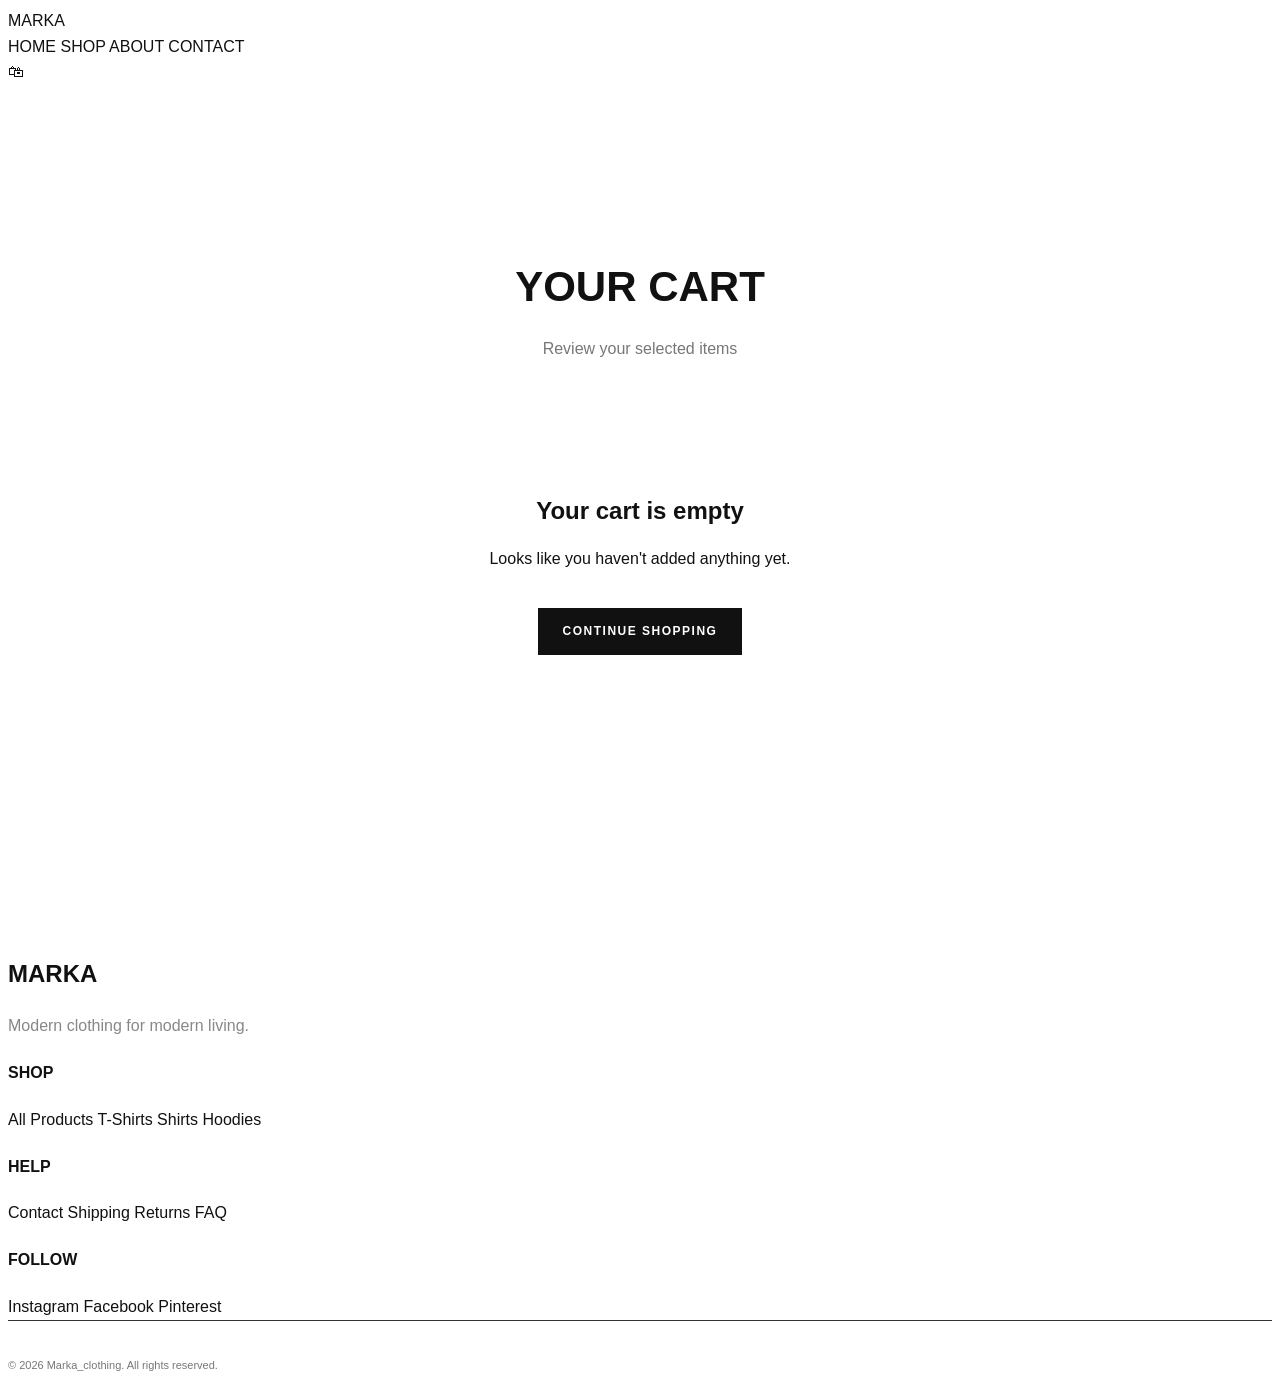
<file: cart.html>
<!DOCTYPE html>
<html lang="en">
<head>
    <meta charset="UTF-8">
    <meta name="viewport" content="width=device-width, initial-scale=1.0">

    <title>Your Cart | Marka_clothing</title>

    <link rel="stylesheet" href="style.css">

    <style>
        .cart-page {
            padding: 140px 8% 80px;
            min-height: 70vh;
        }

        .cart-title {
            text-align: center;
            margin-bottom: 50px;
        }

        .cart-title h1 {
            font-size: 42px;
            margin-bottom: 10px;
        }

        .cart-title p {
            color: #777;
        }

        .cart-container {
            max-width: 1000px;
            margin: auto;
        }

        .cart-item {
            display: flex;
            align-items: center;
            gap: 25px;
            padding: 25px 0;
            border-bottom: 1px solid #ddd;
        }

        .cart-item img {
            width: 120px;
            height: 150px;
            object-fit: cover;
        }

        .cart-item-info {
            flex: 1;
        }

        .cart-item-info h3 {
            margin-bottom: 10px;
            font-size: 20px;
        }

        .cart-item-price {
            font-weight: 600;
        }

        .remove-btn {
            background: none;
            border: 1px solid #111;
            padding: 10px 18px;
            cursor: pointer;
            font-size: 12px;
            letter-spacing: 1px;
        }

        .remove-btn:hover {
            background: #111;
            color: white;
        }

        .cart-summary {
            max-width: 1000px;
            margin: 40px auto 0;
            display: flex;
            justify-content: flex-end;
        }

        .summary-box {
            width: 350px;
            border: 1px solid #ddd;
            padding: 30px;
        }

        .summary-box h2 {
            margin-bottom: 25px;
        }

        .summary-row {
            display: flex;
            justify-content: space-between;
            margin-bottom: 15px;
        }

        .summary-total {
            border-top: 1px solid #ddd;
            padding-top: 20px;
            margin-top: 20px;
            font-size: 20px;
            font-weight: 700;
        }

        .checkout-btn {
            width: 100%;
            margin-top: 25px;
            padding: 16px;
            background: #111;
            color: white;
            border: none;
            cursor: pointer;
            font-size: 13px;
            letter-spacing: 1px;
        }

        .checkout-btn:hover {
            background: #333;
        }

        .continue-shopping {
            display: block;
            text-align: center;
            margin-top: 25px;
            color: #111;
            text-decoration: underline;
        }

        .empty-cart {
            text-align: center;
            padding: 60px 20px;
        }

        .empty-cart h2 {
            margin-bottom: 15px;
        }

        .empty-cart a {
            display: inline-block;
            margin-top: 20px;
            padding: 14px 25px;
            background: #111;
            color: white;
            text-decoration: none;
        }

        @media (max-width: 650px) {
            .cart-page {
                padding: 120px 5% 60px;
            }

            .cart-title h1 {
                font-size: 32px;
            }

            .cart-item {
                gap: 15px;
            }

            .cart-item img {
                width: 90px;
                height: 120px;
            }

            .cart-item-info h3 {
                font-size: 16px;
            }

            .remove-btn {
                padding: 8px 10px;
                font-size: 10px;
            }

            .summary-box {
                width: 100%;
            }
        }
    </style>
</head>

<body>

    <!-- NAVIGATION -->
    <header class="shop-header">
        <div class="shop-logo">
            <a href="index.html">MARKA</a>
        </div>

        <nav class="shop-nav">
            <a href="index.html">HOME</a>
            <a href="shop.html">SHOP</a>
            <a href="index.html#about">ABOUT</a>
            <a href="index.html#contact">CONTACT</a>
        </nav>

        <div class="shop-icons">
            <a href="cart.html" aria-label="Shopping bag">
                🛍
            </a>
        </div>
    </header>


    <!-- CART -->
    <main class="cart-page">

        <div class="cart-title">
            <h1>YOUR CART</h1>
            <p>Review your selected items</p>
        </div>

        <div id="cart-content">
            <!-- Cart items will appear here -->
        </div>

    </main>


    <!-- FOOTER -->
    <footer>
        <div class="footer-content">

            <div class="footer-brand">
                <h2>MARKA</h2>
                <p>Modern clothing for modern living.</p>
            </div>

            <div class="footer-links">
                <div>
                    <h4>SHOP</h4>
                    <a href="shop.html">All Products</a>
                    <a href="shop.html">T-Shirts</a>
                    <a href="shop.html">Shirts</a>
                    <a href="shop.html">Hoodies</a>
                </div>

                <div>
                    <h4>HELP</h4>
                    <a href="#">Contact</a>
                    <a href="#">Shipping</a>
                    <a href="#">Returns</a>
                    <a href="#">FAQ</a>
                </div>

                <div>
                    <h4>FOLLOW</h4>
                    <a href="#">Instagram</a>
                    <a href="#">Facebook</a>
                    <a href="#">Pinterest</a>
                </div>
            </div>

        </div>

        <div class="footer-bottom">
            <p>© 2026 Marka_clothing. All rights reserved.</p>
        </div>
    </footer>


    <!-- CART JAVASCRIPT -->
    <script>

let cart = JSON.parse(localStorage.getItem("markaCart")) || [];


// GROUP SAME PRODUCTS
function getGroupedCart() {

    const grouped = {};

    cart.forEach(item => {

        if (grouped[item.name]) {

            grouped[item.name].quantity++;

        } else {

            grouped[item.name] = {
                name: item.name,
                price: item.price,
                image: item.image,
                quantity: 1
            };

        }

    });

    return Object.values(grouped);
}


// DISPLAY CART
function displayCart() {

    const cartContent = document.getElementById("cart-content");

    const groupedCart = getGroupedCart();

    if (groupedCart.length === 0) {

        cartContent.innerHTML = `
            <div class="empty-cart">
                <h2>Your cart is empty</h2>
                <p>Looks like you haven't added anything yet.</p>

                <a href="shop.html" class="btn">
                    CONTINUE SHOPPING
                </a>
            </div>
        `;

        return;
    }


    let total = 0;

    let html = `
        <div class="cart-items">
    `;


    groupedCart.forEach((item, index) => {

        const price = parseInt(
            item.price.replace(/[₹,]/g, "")
        );

        const itemTotal = price * item.quantity;

        total += itemTotal;


        html += `
            <div class="cart-item">

                <img
                    src="${item.image}"
                    alt="${item.name}"
                >

                <div class="cart-item-info">

                    <h3>${item.name}</h3>

                    <p>${item.price}</p>


                    <div class="quantity-controls">

                        <button
                            onclick="changeQuantity(${index}, -1)">
                            −
                        </button>

                        <span>
                            ${item.quantity}
                        </span>

                        <button
                            onclick="changeQuantity(${index}, 1)">
                            +
                        </button>

                    </div>

                </div>


                <div class="cart-item-right">

                    <strong>
                        ₹${itemTotal.toLocaleString("en-IN")}
                    </strong>

                    <button
                        class="remove-btn"
                        onclick="removeItem(${index})">
                        REMOVE
                    </button>

                </div>

            </div>
        `;

    });


    html += `
        </div>

        <div class="cart-summary">

            <h2>
                Total:
                ₹${total.toLocaleString("en-IN")}
            </h2>

            <button
                class="checkout-btn"
                onclick="checkout()">
                CHECKOUT
            </button>

        </div>
    `;


    cartContent.innerHTML = html;

}


// CHANGE QUANTITY
function changeQuantity(index, change) {

    const groupedCart = getGroupedCart();

    const item = groupedCart[index];

    if (!item) return;


    if (change === 1) {

        cart.push({
            name: item.name,
            price: item.price,
            image: item.image
        });

    }


    if (change === -1) {

        const itemIndex = cart.findIndex(
            product => product.name === item.name
        );

        if (itemIndex !== -1) {

            cart.splice(itemIndex, 1);

        }

    }


    localStorage.setItem(
        "markaCart",
        JSON.stringify(cart)
    );


    displayCart();

}


// REMOVE PRODUCT
function removeItem(index) {

    const groupedCart = getGroupedCart();

    const item = groupedCart[index];

    cart = cart.filter(
        product => product.name !== item.name
    );


    localStorage.setItem(
        "markaCart",
        JSON.stringify(cart)
    );


    displayCart();

}


// CHECKOUT
function checkout() {

    alert(
        "Checkout is coming next! Your cart is ready."
    );

}


// START
displayCart();

</script>

</body>
</html>
</file>
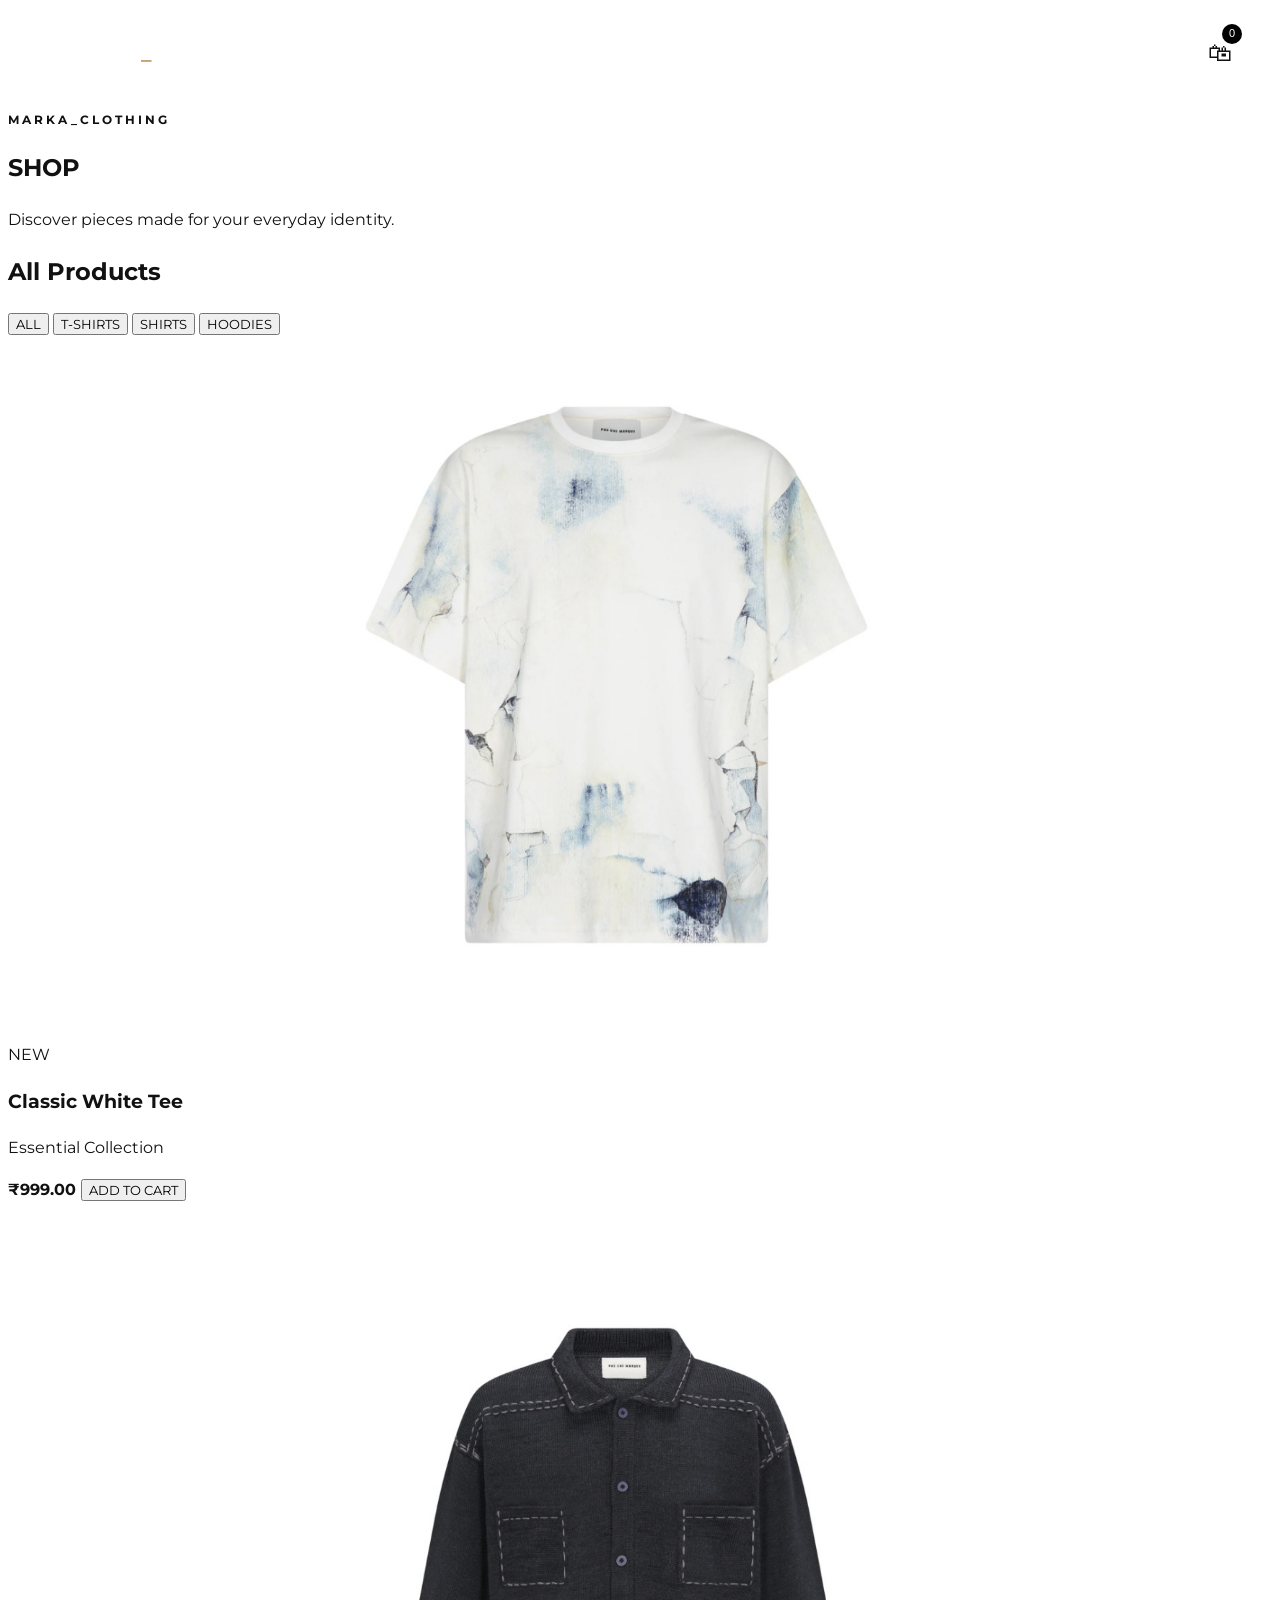
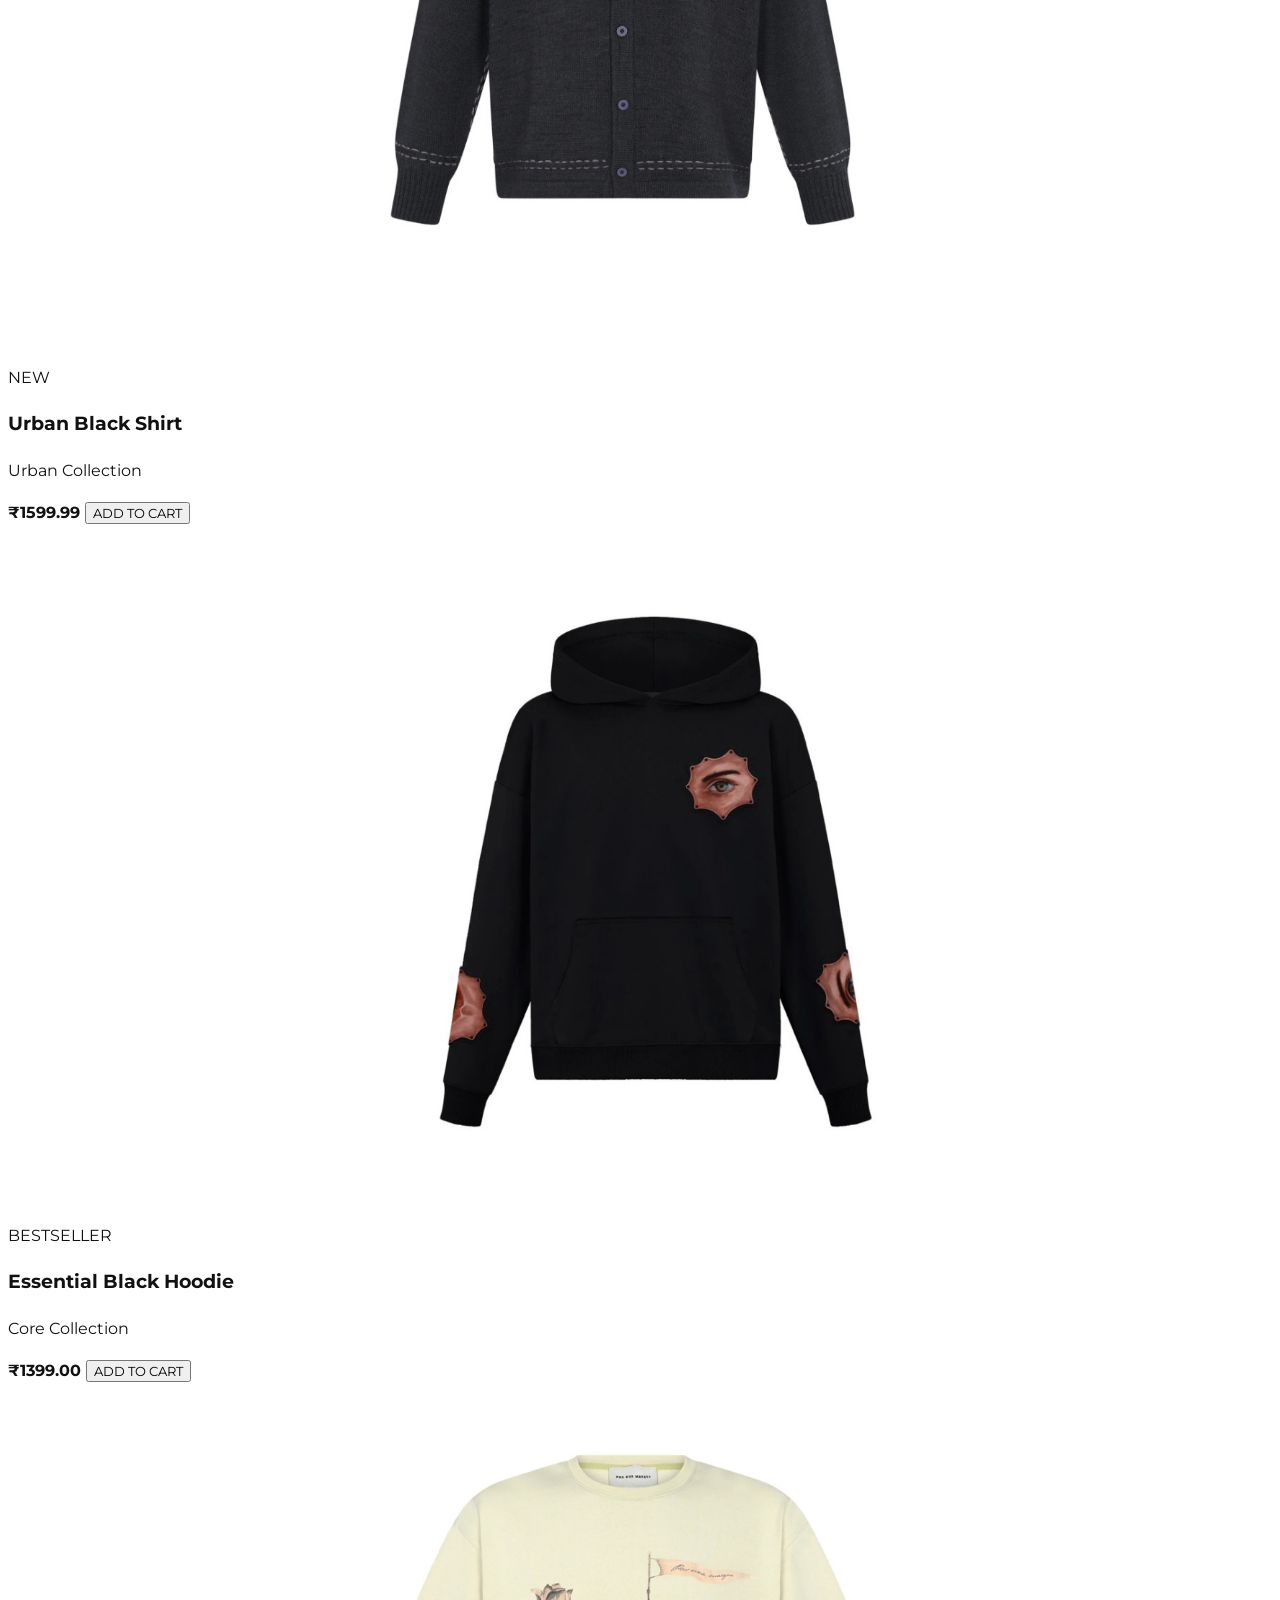
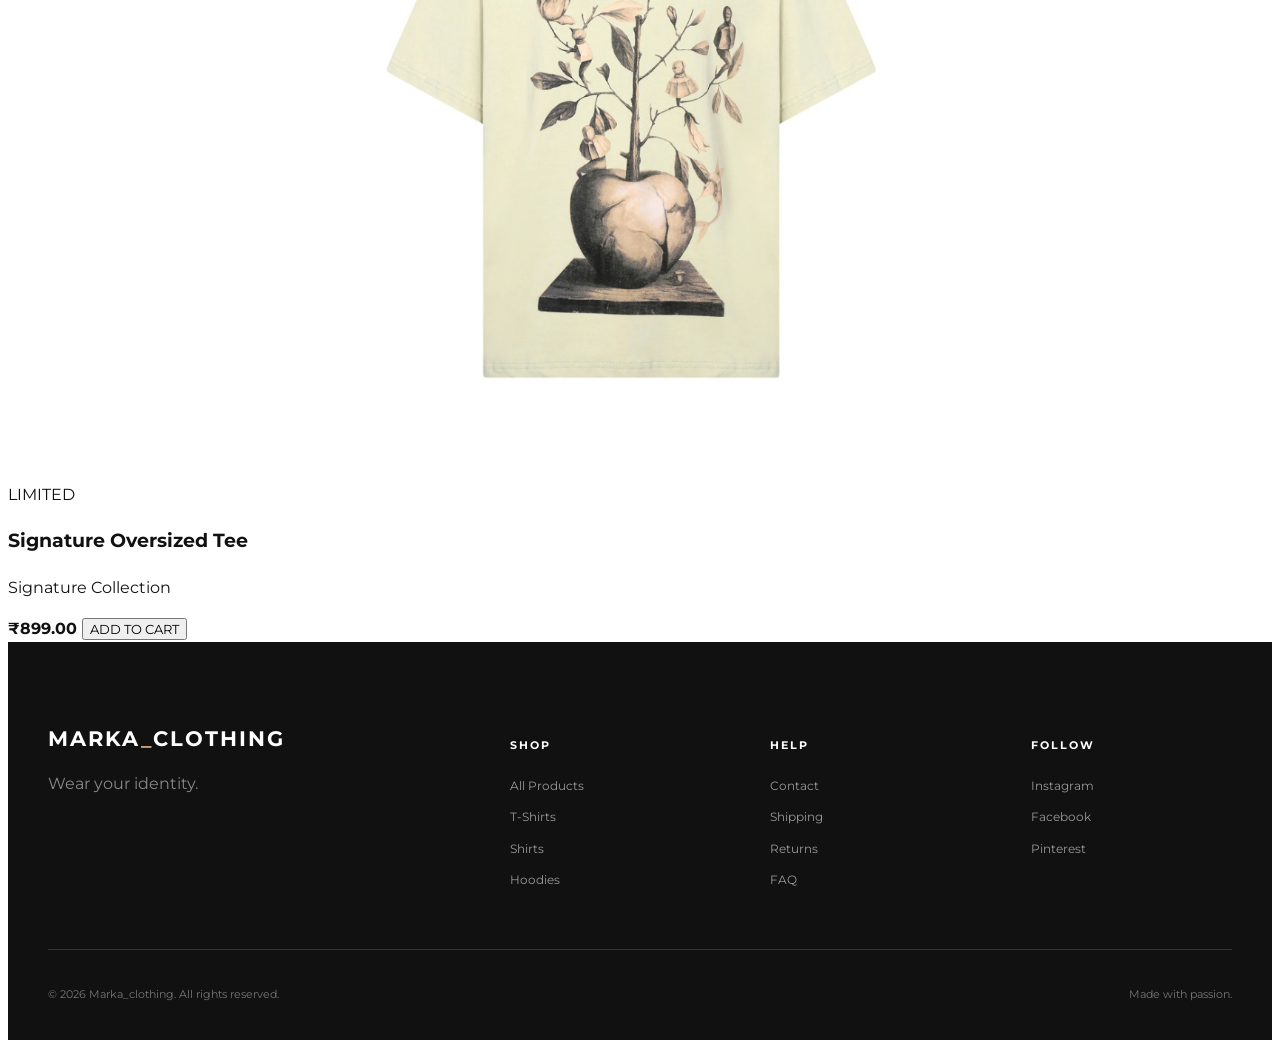
<file: shop.html>
<!DOCTYPE html>
<html lang="en">

<head>
    <meta charset="UTF-8">
    <meta name="viewport" content="width=device-width, initial-scale=1.0">

    <title>Shop | Marka_clothing</title>

    <link rel="stylesheet" href="style.css">

    <link rel="preconnect" href="https://fonts.googleapis.com">
    <link rel="preconnect" href="https://fonts.gstatic.com" crossorigin>

    <link
        href="https://fonts.googleapis.com/css2?family=Montserrat:wght@400;500;600;700&family=Playfair+Display:wght@500;600;700&display=swap"
        rel="stylesheet">
</head>

<body>

    <!-- ================================
         NAVIGATION
    ================================= -->

    <header class="shop-header">

        <nav class="navbar shop-navbar">

            <a href="index.html" class="logo">
                MARKA<span>_</span>CLOTHING
            </a>

            <ul class="nav-links shop-nav-links">

                <li>
                    <a href="index.html">Home</a>
                </li>

                <li>
                    <a href="shop.html">Shop</a>
                </li>

                <li>
                    <a href="index.html#about">About</a>
                </li>

                <li>
                    <a href="#contact">Contact</a>
                </li>

            </ul>

            <div class="nav-icons shop-icons">

                <a href="#" aria-label="Search">⌕</a>

       <a href="cart.html"
   aria-label="Shopping bag"
   style="color: #111 !important; display: inline-block; font-size: 24px; text-decoration: none; visibility: visible !important; opacity: 1 !important;">
    🛍
</a>
            </div>

        </nav>

    </header>


    <!-- ================================
         SHOP HERO
    ================================= -->

    <section class="shop-hero">

        <div>

            <p class="small-title">
                MARKA_CLOTHING
            </p>

            <h1>
                SHOP
            </h1>

            <p>
                Discover pieces made for your everyday identity.
            </p>

        </div>

    </section>


    <!-- ================================
         SHOP
    ================================= -->

    <main class="shop-container">

        <!-- FILTERS -->

        <div class="shop-top">

            <h2>
                All Products
            </h2>

            <div class="filters">

                <button class="filter active" type="button">
                    ALL
                </button>

                <button class="filter" type="button">
                    T-SHIRTS
                </button>

                <button class="filter" type="button">
                    SHIRTS
                </button>

                <button class="filter" type="button">
                    HOODIES
                </button>

            </div>

        </div>


        <!-- ================================
             PRODUCTS
        ================================= -->

        <div class="shop-products">


            <!-- PRODUCT 1 - WHITE T-SHIRT -->

            <article class="shop-product">

                <div class="shop-product-image">

                    <img
                        src="white-tshirt.jpg"
                        alt="Classic White Tee">

                    <span>
                        NEW
                    </span>

                </div>

                <div class="shop-product-info">

                    <h3>
                        Classic White Tee
                    </h3>

                    <p>
                        Essential Collection
                    </p>

                    <strong>
                        ₹999.00
                    </strong>

                    <button class="shop-add" type="button">
                        ADD TO CART
                    </button>

                </div>

            </article>


            <!-- PRODUCT 2 - BLACK SHIRT -->

            <article class="shop-product">

                <div class="shop-product-image">

                    <img
                        src="black-shirt.jpg"
                        alt="Urban Black Shirt">

                    <span>
                        NEW
                    </span>

                </div>

                <div class="shop-product-info">

                    <h3>
                        Urban Black Shirt
                    </h3>

                    <p>
                        Urban Collection
                    </p>

                    <strong>
                        ₹1599.99
                    </strong>

                    <button class="shop-add" type="button">
                        ADD TO CART
                    </button>

                </div>

            </article>


            <!-- PRODUCT 3 - BLACK HOODIE -->

            <article class="shop-product">

                <div class="shop-product-image">

                    <img
                        src="black-hoodie.jpg"
                        alt="Essential Black Hoodie">

                    <span>
                        BESTSELLER
                    </span>

                </div>

                <div class="shop-product-info">

                    <h3>
                        Essential Black Hoodie
                    </h3>

                    <p>
                        Core Collection
                    </p>

                    <strong>
                        ₹1399.00
                    </strong>

                    <button class="shop-add" type="button">
                        ADD TO CART
                    </button>

                </div>

            </article>


            <!-- PRODUCT 4 - OVERSIZED T-SHIRT -->

            <article class="shop-product">

                <div class="shop-product-image">

                    <img
                        src="oversized-tshirt.jpg"
                        alt="Signature Oversized Tee">

                    <span>
                        LIMITED
                    </span>

                </div>

                <div class="shop-product-info">

                    <h3>
                        Signature Oversized Tee
                    </h3>

                    <p>
                        Signature Collection
                    </p>

                    <strong>
                        ₹899.00
                    </strong>

                    <button class="shop-add" type="button">
                        ADD TO CART
                    </button>

                </div>

            </article>


        </div>

    </main>


    <!-- ================================
         FOOTER
    ================================= -->

    <footer class="footer" id="contact">

        <div class="footer-container">


            <!-- BRAND -->

            <div class="footer-brand">

                <a href="index.html" class="logo">
                    MARKA<span>_</span>CLOTHING
                </a>

                <p>
                    Wear your identity.
                </p>

            </div>


            <!-- SHOP -->

            <div class="footer-column">

                <h4>
                    SHOP
                </h4>

                <a href="shop.html">
                    All Products
                </a>

                <a href="shop.html">
                    T-Shirts
                </a>

                <a href="shop.html">
                    Shirts
                </a>

                <a href="shop.html">
                    Hoodies
                </a>

            </div>


            <!-- HELP -->

            <div class="footer-column">

                <h4>
                    HELP
                </h4>

                <a href="#contact">
                    Contact
                </a>

                <a href="#">
                    Shipping
                </a>

                <a href="#">
                    Returns
                </a>

                <a href="#">
                    FAQ
                </a>

            </div>


            <!-- FOLLOW -->

            <div class="footer-column">

                <h4>
                    FOLLOW
                </h4>

                <a href="#">
                    Instagram
                </a>

                <a href="#">
                    Facebook
                </a>

                <a href="#">
                    Pinterest
                </a>

            </div>

        </div>


        <!-- FOOTER BOTTOM -->

        <div class="footer-bottom">

            <p>
                © 2026 Marka_clothing. All rights reserved.
            </p>

            <p>
                Made with passion.
            </p>

        </div>

    </footer>


<script>
    const filterButtons = document.querySelectorAll(".filter");
    const products = document.querySelectorAll(".shop-product");

    filterButtons.forEach(button => {
        button.addEventListener("click", () => {

            // Remove active from all buttons
            filterButtons.forEach(btn => {
                btn.classList.remove("active");
            });

            // Add active to clicked button
            button.classList.add("active");

            const filter = button.textContent.trim().toLowerCase();

            products.forEach(product => {

                const productName = product
                    .querySelector("h3")
                    .textContent
                    .toLowerCase();

                if (filter === "all") {
                    product.style.display = "";
                }
                else if (filter === "t-shirts") {
                    product.style.display =
                        productName.includes("tee") ? "" : "none";
                }
                else if (filter === "shirts") {
                    product.style.display =
                        productName.includes("shirt") ? "" : "none";
                }
                else if (filter === "hoodies") {
                    product.style.display =
                        productName.includes("hoodie") ? "" : "none";
                }

            });
        });
    });
</script>

<script>
    let cart = JSON.parse(localStorage.getItem("markaCart")) || [];

    const addButtons = document.querySelectorAll(".shop-add");

    addButtons.forEach(button => {

        button.addEventListener("click", () => {

            const product = button.closest(".shop-product");

            const name = product.querySelector("h3").textContent.trim();
            const price = product.querySelector("strong").textContent.trim();
            const image = product.querySelector("img").getAttribute("src");

            const item = {
                name: name,
                price: price,
                image: image
            };

            cart.push(item);

            localStorage.setItem("markaCart", JSON.stringify(cart));

            button.textContent = "ADDED ✓";

            setTimeout(() => {
                button.textContent = "ADD TO CART";
            }, 1500);

            updateCartCount();
        });

    });


    function updateCartCount() {

        let count = document.querySelector(".cart-count");

        if (!count) {

            count = document.createElement("span");

            count.className = "cart-count";

            const bag = document.querySelector(
                '.shop-icons a[aria-label="Shopping bag"]'
            );

            if (bag) {
                bag.style.position = "relative";
                bag.appendChild(count);
            }
        }

        count.textContent = cart.length;
    }

    updateCartCount();
</script>

</body>
</html>
</file>
<file: style.css>
/* =========================================
MARKA_CLOTHING
Main Stylesheet
========================================= */

/* =========================================
RESET
========================================= */

{
margin: 0;
padding: 0;
box-sizing: border-box;
}

html {
scroll-behavior: smooth;
}

body {
font-family: "Montserrat", sans-serif;
background: #ffffff;
color: #111111;
line-height: 1.6;
}

img {
width: 100%;
display: block;
}

a {
text-decoration: none;
color: inherit;
}

button,
input {
font-family: inherit;
}

/* =========================================
VARIABLES
========================================= */

:root {
--black: #111111;
--dark: #1a1a1a;
--white: #ffffff;
--light: #f5f5f3;
--gray: #777777;
--border: #dddddd;
--accent: #c7a17a;
}

/* =========================================
HEADER
========================================= */

.header {
position: absolute;
width: 100%;
top: 0;
left: 0;
z-index: 100;
}

.navbar {
max-width: 1400px;
margin: auto;

height: 90px;

display: flex;
align-items: center;
justify-content: space-between;

padding: 0 40px;

color: white;


}

.logo {
font-size: 21px;
font-weight: 700;
letter-spacing: 2px;
}

.logo span {
color: var(--accent);
}

.nav-links {
display: flex;
list-style: none;
gap: 40px;
}

.nav-links a {
font-size: 13px;
font-weight: 600;
letter-spacing: 1px;
transition: 0.3s;
}

.nav-links a:hover {
color: var(--accent);
}

.nav-icons {
display: flex;
gap: 20px;
font-size: 20px;
}

/* =========================================
HERO
========================================= */

.hero {
min-height: 100vh;

display: flex;
align-items: center;

padding: 120px 8%;

color: white;

background:
    linear-gradient(
        rgba(0, 0, 0, 0.45),
        rgba(0, 0, 0, 0.55)
    ),
    url("black-hoodie.jpg");

background-size: cover;
background-position: center;


}

.hero-content {
max-width: 700px;
}

.small-title {
font-size: 12px;
font-weight: 700;
letter-spacing: 3px;
margin-bottom: 20px;
}

.hero h1 {
font-family: "Playfair Display", serif;
font-size: clamp(55px, 8vw, 110px);
line-height: 0.95;
font-weight: 600;
margin-bottom: 30px;
}

.hero h1 span {
color: var(--accent);
}

.hero-description {
max-width: 480px;
font-size: 17px;
margin-bottom: 40px;
color: #eeeeee;
}

/* =========================================
BUTTON
========================================= */

.btn {
display: inline-block;

background: white;
color: black;

padding: 16px 30px;

font-size: 12px;
font-weight: 700;
letter-spacing: 1.5px;

transition: 0.3s;


}

.btn:hover {
background: var(--accent);
color: white;
}

.btn-light {
background: white;
color: black;
}

/* =========================================
GENERAL SECTIONS
========================================= */

.section {
max-width: 1400px;
margin: auto;
padding: 110px 40px;
}

.section-heading {
text-align: center;
max-width: 650px;
margin: 0 auto 60px;
}

.section-heading h2 {
font-family: "Playfair Display", serif;
font-size: 55px;
margin-bottom: 20px;
}

.section-heading p:last-child {
color: var(--gray);
}

/* =========================================
PRODUCTS
========================================= */

.products {
display: grid;

grid-template-columns: repeat(4, 1fr);

gap: 25px;


}

.product-card {
background: white;
}

.product-image {
position: relative;
overflow: hidden;
background: #eeeeee;
}

.product-image img {
height: 480px;
object-fit: cover;

transition: transform 0.6s ease;


}

.product-card:hover .product-image img {
transform: scale(1.05);
}

.product-tag {
position: absolute;

top: 15px;
left: 15px;

background: white;

padding: 7px 12px;

font-size: 9px;
font-weight: 700;
letter-spacing: 1px;


}

.product-info {
padding: 20px 5px;
}

.product-info h3 {
font-size: 15px;
margin-bottom: 5px;
}

.product-info > p {
color: var(--gray);
font-size: 12px;
}

.product-bottom {
display: flex;
justify-content: space-between;
align-items: center;

margin-top: 15px;


}

.price {
font-size: 14px;
font-weight: 700;
}

.add-cart {
background: transparent;
border: none;

font-size: 10px;
font-weight: 700;
letter-spacing: 1px;

cursor: pointer;

border-bottom: 1px solid black;

padding-bottom: 3px;


}

/* =========================================
PROMO SECTION
========================================= */

.promo {
min-height: 700px;

display: flex;
align-items: center;

padding: 100px 8%;

color: white;

background:
    linear-gradient(
        rgba(0, 0, 0, 0.4),
        rgba(0, 0, 0, 0.55)
    ),
    url("white-tshirt.jpg");

background-size: cover;
background-position: center;


}

.promo-content {
max-width: 600px;
}

.promo h2 {
font-family: "Playfair Display", serif;

font-size: clamp(50px, 7vw, 100px);

line-height: 0.95;

margin-bottom: 40px;


}

/* =========================================
ABOUT
========================================= */

.about {
display: grid;

grid-template-columns: 1fr 1fr;

gap: 80px;

align-items: center;


}

.about-image img {
height: 650px;
object-fit: cover;
}

.about-content {
max-width: 500px;
}

.about-content h2 {
font-family: "Playfair Display", serif;

font-size: 60px;

line-height: 1.05;

margin-bottom: 30px;


}

.about-content p {
color: var(--gray);
margin-bottom: 20px;
}

.text-link {
display: inline-block;

margin-top: 20px;

font-size: 12px;
font-weight: 700;
letter-spacing: 1px;

border-bottom: 1px solid black;

padding-bottom: 5px;


}

/* =========================================
NEWSLETTER
========================================= */

.newsletter {
background: var(--light);

padding: 110px 20px;

text-align: center;


}

.newsletter-content {
max-width: 650px;
margin: auto;
}

.newsletter h2 {
font-family: "Playfair Display", serif;

font-size: 50px;

margin-bottom: 20px;


}

.newsletter p {
color: var(--gray);
}

.newsletter-form {
display: flex;

max-width: 500px;

margin: 35px auto 0;


}

.newsletter-form input {
flex: 1;

border: 1px solid var(--border);

padding: 16px;

background: white;

outline: none;


}

.newsletter-form button {
border: none;

background: black;
color: white;

padding: 0 30px;

font-weight: 700;

cursor: pointer;

transition: 0.3s;


}

.newsletter-form button:hover {
background: var(--accent);
}

/* =========================================
FOOTER
========================================= */

.footer {
background: var(--black);
color: white;

padding: 80px 40px 25px;


}

.footer-container {
max-width: 1300px;

margin: auto;

display: grid;

grid-template-columns: 2fr 1fr 1fr 1fr;

gap: 60px;

padding-bottom: 60px;


}

.footer-brand p {
color: #888888;

margin-top: 15px;


}

.footer-column {
display: flex;
flex-direction: column;

gap: 12px;


}

.footer-column h4 {
font-size: 11px;

letter-spacing: 2px;

margin-bottom: 10px;


}

.footer-column a {
color: #999999;

font-size: 12px;

transition: 0.3s;


}

.footer-column a:hover {
color: white;
}

.footer-bottom {
max-width: 1300px;

margin: auto;

padding-top: 25px;

border-top: 1px solid #333333;

display: flex;

justify-content: space-between;

color: #777777;

font-size: 11px;


}

/* =========================================
TABLET
========================================= */

@media (max-width: 1000px) {

.nav-links {
    gap: 20px;
}

.products {
    grid-template-columns: repeat(2, 1fr);
}

.about {
    gap: 40px;
}

.footer-container {
    grid-template-columns: repeat(2, 1fr);
}


}

/* =========================================
MOBILE
========================================= */

@media (max-width: 650px) {

.navbar {
    height: 75px;

    padding: 0 20px;
}

.logo {
    font-size: 16px;
}

.nav-links {
    display: none;
}

.nav-icons {
    font-size: 18px;
}

.hero {
    padding: 100px 25px;
}

.hero h1 {
    font-size: 55px;
}

.hero-description {
    font-size: 14px;
}

.section {
    padding: 75px 20px;
}

.section-heading {
    margin-bottom: 40px;
}

.section-heading h2 {
    font-size: 42px;
}

.products {
    grid-template-columns: 1fr;

    gap: 40px;
}

.product-image img {
    height: 500px;
}

.promo {
    min-height: 600px;

    padding: 80px 25px;
}

.promo h2 {
    font-size: 60px;
}

.about {
    grid-template-columns: 1fr;

    gap: 50px;
}

.about-image img {
    height: 500px;
}

.about-content h2 {
    font-size: 45px;
}

.newsletter {
    padding: 80px 20px;
}

.newsletter h2 {
    font-size: 40px;
}

.newsletter-form {
    flex-direction: column;

    gap: 10px;
}

.newsletter-form button {
    padding: 15px;
}

.footer {
    padding: 60px 25px 25px;
}

.footer-container {
    grid-template-columns: 1fr 1fr;

    gap: 40px;
}

.footer-brand {
    grid-column: 1 / -1;
}

.footer-bottom {
    flex-direction: column;

    gap: 10px;
}
    /* =========================================
SHOP PAGE
========================================= */

.shop-header {
position: relative;
background: #111111;
}

.shop-navbar {
color: white;
}

.shop-nav-links a {
color: white;
}

.shop-icons a {
color: white;
}

/* SHOP HERO */

.shop-hero {
min-height: 480px;

display: flex;
align-items: center;
justify-content: center;

text-align: center;

padding: 120px 20px 70px;

color: white;

background:
    linear-gradient(
        rgba(0, 0, 0, 0.55),
        rgba(0, 0, 0, 0.65)
    ),
    url("https://images.unsplash.com/photo-1483985988355-763728e1935b?auto=format&fit=crop&w=2000&q=85");

background-size: cover;
background-position: center;


}

.shop-hero h1 {
font-family: "Playfair Display", serif;

font-size: clamp(60px, 9vw, 110px);

line-height: 1;

margin-bottom: 20px;


}

.shop-hero p:last-child {
color: #dddddd;
}

/* SHOP CONTAINER */

.shop-container {
max-width: 1400px;

margin: auto;

padding: 100px 40px;


}

/* SHOP TOP */

.shop-top {
display: flex;

align-items: center;

justify-content: space-between;

margin-bottom: 50px;

border-bottom: 1px solid #dddddd;

padding-bottom: 25px;


}

.shop-top h2 {
font-family: "Playfair Display", serif;

font-size: 35px;


}

/* FILTERS */

.filters {
display: flex;

gap: 10px;


}

.filter {
background: transparent;

border: none;

padding: 8px 12px;

font-size: 10px;

font-weight: 700;

letter-spacing: 1px;

cursor: pointer;

color: #777777;


}

.filter.active,
.filter:hover {
color: #111111;

border-bottom: 1px solid #111111;


}

/* SHOP PRODUCTS */

.shop-products {
display: grid;

grid-template-columns: repeat(3, 1fr);

gap: 60px 25px;


}

.shop-product-image {
position: relative;

overflow: hidden;

background: #f1f1f1;


}

.shop-product-image img {
width: 100%;

height: 550px;

object-fit: cover;

transition: transform 0.6s ease;


}

.shop-product:hover .shop-product-image img {
transform: scale(1.04);
}

.shop-product-image span {
position: absolute;

top: 15px;

left: 15px;

background: white;

padding: 8px 12px;

font-size: 9px;

font-weight: 700;

letter-spacing: 1px;


}

/* PRODUCT INFO */

.shop-product-info {
padding-top: 20px;
}

.shop-product-info h3 {
font-size: 15px;

margin-bottom: 4px;


}

.shop-product-info p {
color: #777777;

font-size: 12px;

margin-bottom: 12px;


}

.shop-product-info strong {
display: block;

font-size: 14px;

margin-bottom: 15px;


}

.shop-add {
border: none;

border-bottom: 1px solid #111111;

background: transparent;

padding-bottom: 4px;

font-size: 10px;

font-weight: 700;

letter-spacing: 1px;

cursor: pointer;

transition: 0.3s;


}

.shop-add:hover {
color: #c7a17a;

border-color: #c7a17a;


}

/* =========================================
SHOP MOBILE
========================================= */

@media (max-width: 900px) {

.shop-products {
    grid-template-columns: repeat(2, 1fr);
}

.shop-product-image img {
    height: 500px;
}


}

@media (max-width: 650px) {

.shop-container {
    padding: 70px 20px;
}

.shop-top {
    display: block;
}

.shop-top h2 {
    margin-bottom: 25px;
}

.filters {
    flex-wrap: wrap;
}

.shop-products {
    grid-template-columns: 1fr;

    gap: 50px;
}

.shop-product-image img {
    height: 550px;
}


}


}
.cart-count {
    position: absolute;
    top: -10px;
    right: -10px;
    background: #000;
    color: #fff;
    width: 20px;
    height: 20px;
    border-radius: 50%;
    font-size: 11px;
    display: flex;
    align-items: center;
    justify-content: center;
    font-family: Arial, sans-serif;
}
/* =========================================
   CART QUANTITY CONTROLS
========================================= */

.quantity-controls {
    display: flex;
    align-items: center;
    gap: 12px;
    margin-top: 15px;
}

.quantity-controls button {
    width: 32px;
    height: 32px;
    border: 1px solid #111;
    background: white;
    color: #111;
    font-size: 18px;
    cursor: pointer;
}

.quantity-controls button:hover {
    background: #111;
    color: white;
}

.quantity-controls span {
    min-width: 25px;
    text-align: center;
    font-weight: 600;
}
</file>
